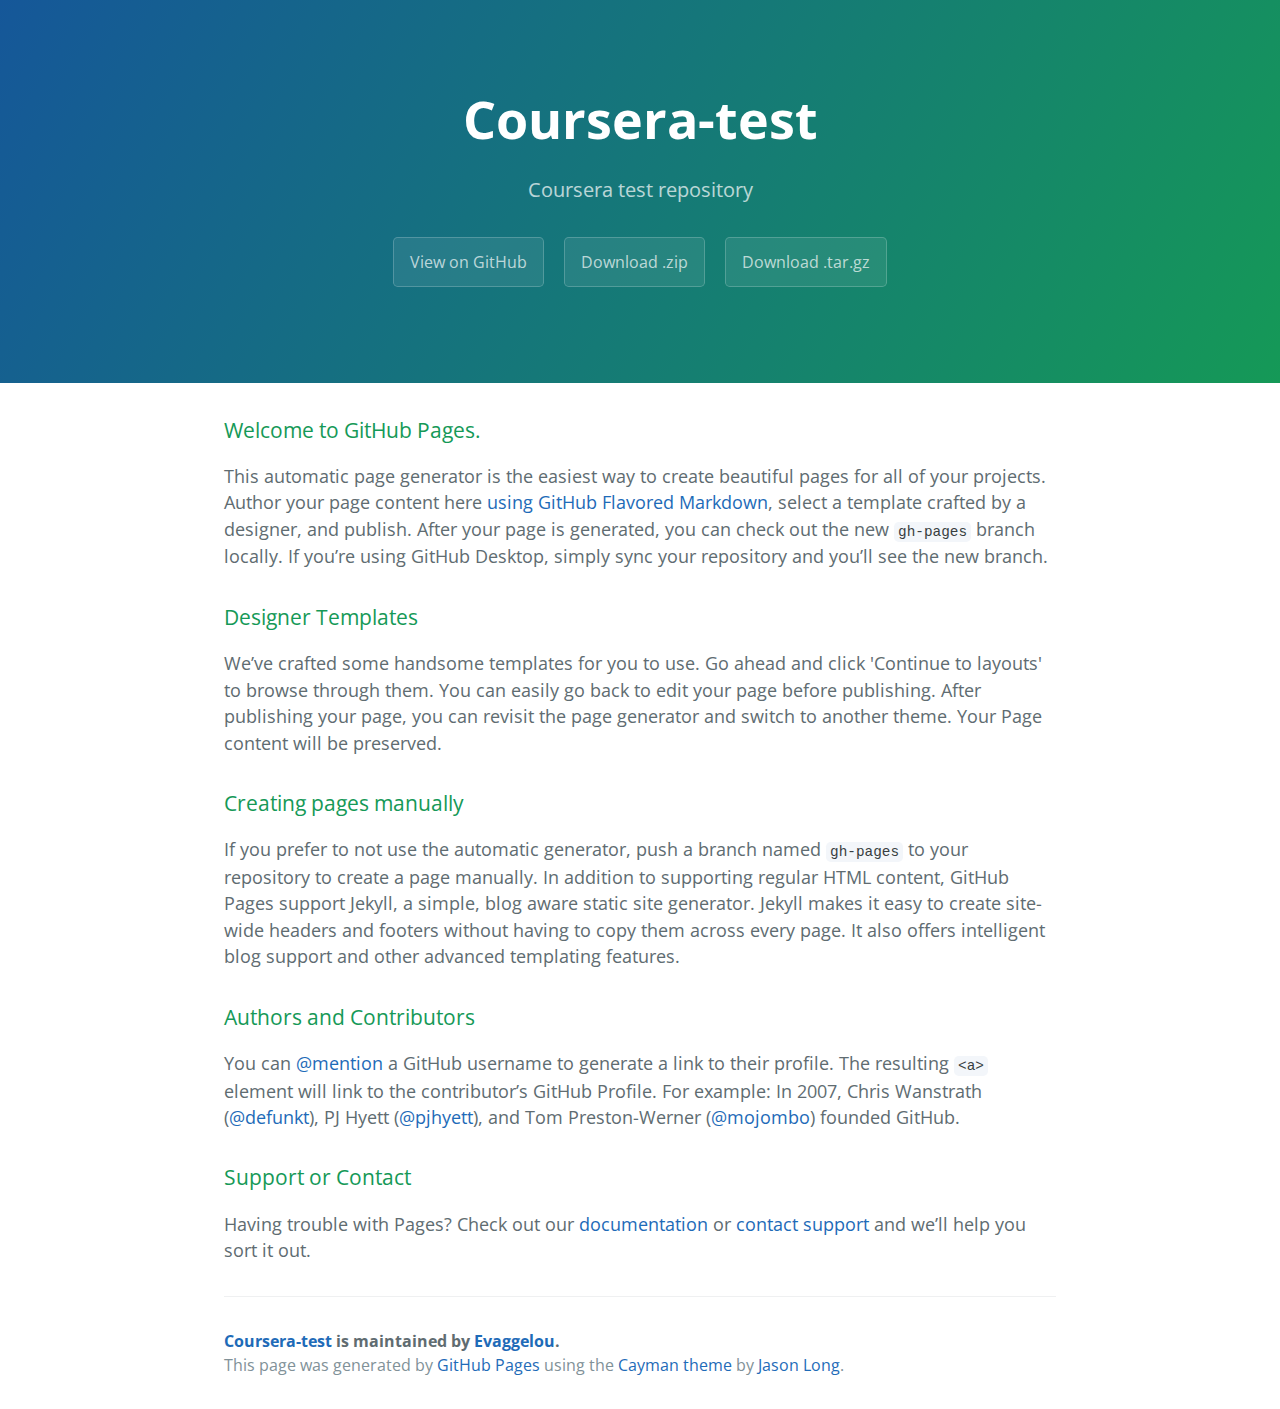
<file: index.html>
<!DOCTYPE html>
<html lang="en-us">
  <head>
    <meta charset="UTF-8">
    <title>Coursera-test by Evaggelou</title>
    <meta name="viewport" content="width=device-width, initial-scale=1">
    <link rel="stylesheet" type="text/css" href="stylesheets/normalize.css" media="screen">
    <link href='https://fonts.googleapis.com/css?family=Open+Sans:400,700' rel='stylesheet' type='text/css'>
    <link rel="stylesheet" type="text/css" href="stylesheets/stylesheet.css" media="screen">
    <link rel="stylesheet" type="text/css" href="stylesheets/github-light.css" media="screen">
  </head>
  <body>
    <section class="page-header">
      <h1 class="project-name">Coursera-test</h1>
      <h2 class="project-tagline">Coursera test repository</h2>
      <a href="https://github.com/Evaggelou/coursera-test" class="btn">View on GitHub</a>
      <a href="https://github.com/Evaggelou/coursera-test/zipball/master" class="btn">Download .zip</a>
      <a href="https://github.com/Evaggelou/coursera-test/tarball/master" class="btn">Download .tar.gz</a>
    </section>

    <section class="main-content">
      <h3>
<a id="welcome-to-github-pages" class="anchor" href="#welcome-to-github-pages" aria-hidden="true"><span aria-hidden="true" class="octicon octicon-link"></span></a>Welcome to GitHub Pages.</h3>

<p>This automatic page generator is the easiest way to create beautiful pages for all of your projects. Author your page content here <a href="https://guides.github.com/features/mastering-markdown/">using GitHub Flavored Markdown</a>, select a template crafted by a designer, and publish. After your page is generated, you can check out the new <code>gh-pages</code> branch locally. If you’re using GitHub Desktop, simply sync your repository and you’ll see the new branch.</p>

<h3>
<a id="designer-templates" class="anchor" href="#designer-templates" aria-hidden="true"><span aria-hidden="true" class="octicon octicon-link"></span></a>Designer Templates</h3>

<p>We’ve crafted some handsome templates for you to use. Go ahead and click 'Continue to layouts' to browse through them. You can easily go back to edit your page before publishing. After publishing your page, you can revisit the page generator and switch to another theme. Your Page content will be preserved.</p>

<h3>
<a id="creating-pages-manually" class="anchor" href="#creating-pages-manually" aria-hidden="true"><span aria-hidden="true" class="octicon octicon-link"></span></a>Creating pages manually</h3>

<p>If you prefer to not use the automatic generator, push a branch named <code>gh-pages</code> to your repository to create a page manually. In addition to supporting regular HTML content, GitHub Pages support Jekyll, a simple, blog aware static site generator. Jekyll makes it easy to create site-wide headers and footers without having to copy them across every page. It also offers intelligent blog support and other advanced templating features.</p>

<h3>
<a id="authors-and-contributors" class="anchor" href="#authors-and-contributors" aria-hidden="true"><span aria-hidden="true" class="octicon octicon-link"></span></a>Authors and Contributors</h3>

<p>You can <a href="https://help.github.com/articles/basic-writing-and-formatting-syntax/#mentioning-users-and-teams" class="user-mention">@mention</a> a GitHub username to generate a link to their profile. The resulting <code>&lt;a&gt;</code> element will link to the contributor’s GitHub Profile. For example: In 2007, Chris Wanstrath (<a href="https://github.com/defunkt" class="user-mention">@defunkt</a>), PJ Hyett (<a href="https://github.com/pjhyett" class="user-mention">@pjhyett</a>), and Tom Preston-Werner (<a href="https://github.com/mojombo" class="user-mention">@mojombo</a>) founded GitHub.</p>

<h3>
<a id="support-or-contact" class="anchor" href="#support-or-contact" aria-hidden="true"><span aria-hidden="true" class="octicon octicon-link"></span></a>Support or Contact</h3>

<p>Having trouble with Pages? Check out our <a href="https://help.github.com/pages">documentation</a> or <a href="https://github.com/contact">contact support</a> and we’ll help you sort it out.</p>

      <footer class="site-footer">
        <span class="site-footer-owner"><a href="https://github.com/Evaggelou/coursera-test">Coursera-test</a> is maintained by <a href="https://github.com/Evaggelou">Evaggelou</a>.</span>

        <span class="site-footer-credits">This page was generated by <a href="https://pages.github.com">GitHub Pages</a> using the <a href="https://github.com/jasonlong/cayman-theme">Cayman theme</a> by <a href="https://twitter.com/jasonlong">Jason Long</a>.</span>
      </footer>

    </section>

  
  </body>
</html>
</file>
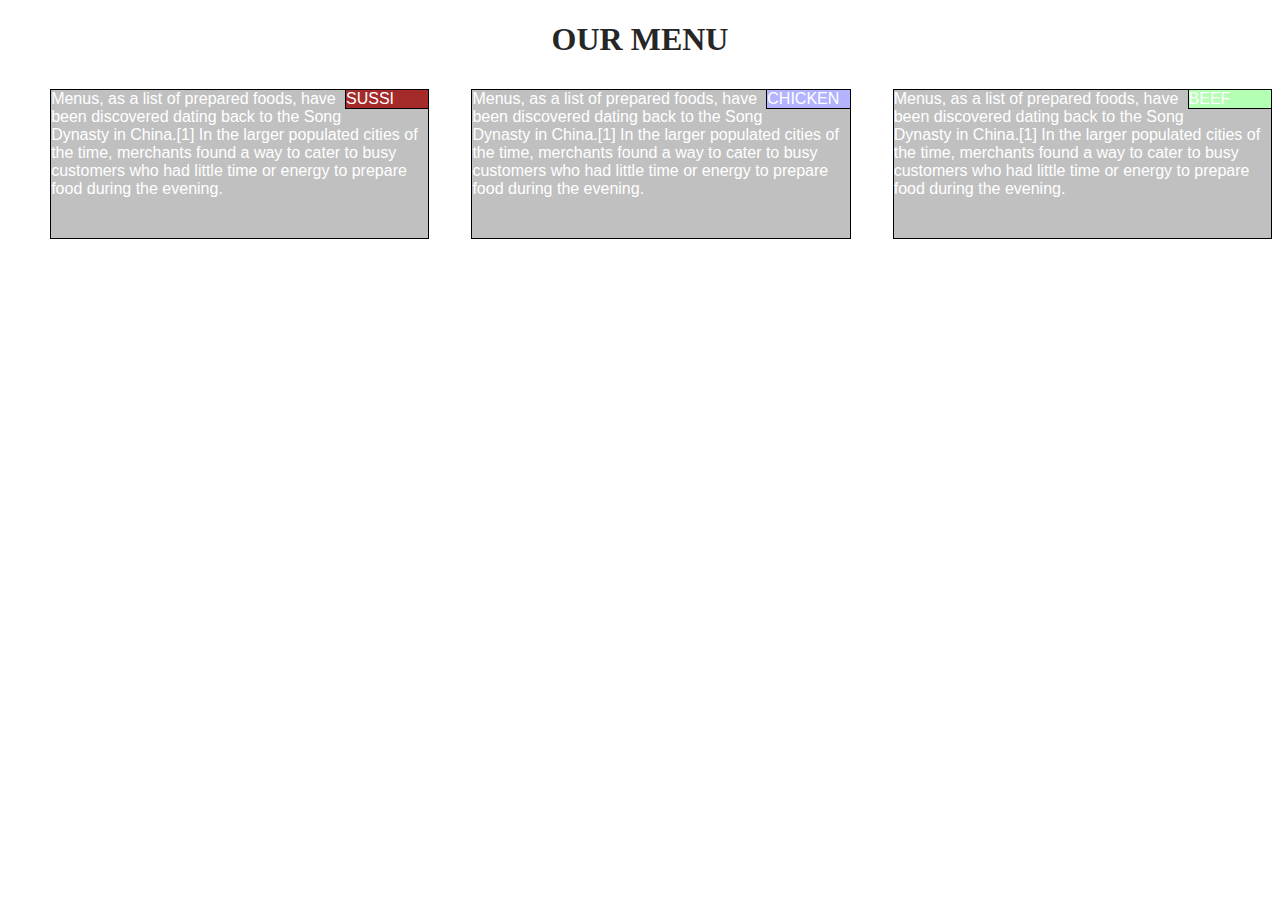
<file: module2-solution/index.html>
<!DOCTYPE html>
<html>
<head>
<link rel="stylesheet" href="external.css">
<meta charset="utf-8">
<meta name="viewport" content="width=device-width, initial-scale=1">
<title>menu</title>
<style>

/********** Base styles **********/


* {
  box-sizing: border-box;
}


#p1 {
  background-color: #A52A2A;
  float: right;
  border: 1px solid black;
  width: 20%;
  height: 20px;
  margin-right: 0;
  margin-left: auto;
  font-family: Helvetica;
  color: white;
  position: relative;
}

#p2 {
  background-color:  #b3b3ff;
  float: right;
  border: 1px solid black;
  width: 20%;
  height: 20px;
  margin-right: 0;
  margin-left: auto;
  font-family: Helvetica;
  color: white;
  position: relative;
}

#p3 {
  background-color:  #b3ffb3;
  float: right;
  border: 1px solid black;
  width: 20%;
  height: 20px;
  margin-right: 0;
  margin-left: auto;
  font-family: Helvetica;
  color: white;
  position: relative;
}


/* Simple Responsive Framework. */
.row {
  width: 100%;
}

/********** Large devices only **********/
@media (min-width: 992px) {
  .col-lg-1, .col-lg-2, .col-lg-3, .col-lg-4, .col-lg-5, .col-lg-6, .col-lg-7, .col-lg-8, .col-lg-9, .col-lg-10, .col-lg-11, .col-lg-12 {
    float: left;
    border: 0px;
    margin: 0px;
    position: relative;
  }
  .col-lg-1 {
    width: 8.33%;
  }
  .col-lg-2 {
    width: 16.66%;
  }
  .col-lg-3 {
    width: 25%;
  }
  .col-lg-4 {
    width: 33.33%;
  }
  .col-lg-5 {
    width: 41.66%;
  }
  .col-lg-6 {
    width: 50%;
  }
  .col-lg-7 {
    width: 58.33%;
  }
  .col-lg-8 {
    width: 66.66%;
  }
  .col-lg-9 {
    width: 74.99%;
  }
  .col-lg-10 {
    width: 83.33%;
  }
  .col-lg-11 {
    width: 91.66%;
  }
  .col-lg-12 {
    width: 100%;
  }
}

/********** Medium devices only **********/
@media (min-width: 768px) and (max-width: 991px) {
  .col-md-1, .col-md-2, .col-md-3, .col-md-4, .col-md-5, .col-md-6, .col-md-7, .col-md-8, .col-md-9, .col-md-10, .col-md-11, .col-md-12 {
    float: left;
    border: 0px;
    margin: 0px;
  }
  .col-md-1 {
    width: 8.33%;
  }
  .col-md-2 {
    width: 16.66%;
  }
  .col-md-3 {
    width: 25%;
  }
  .col-md-4 {
    width: 33.33%;
  }
  .col-md-5 {
    width: 41.66%;
  }
  .col-md-6 {
    width: 50%;
  }
  .col-md-7 {
    width: 58.33%;
  }
  .col-md-8 {
    width: 66.66%;
  }
  .col-md-9 {
    width: 74.99%;
  }
  .col-md-10 {
    width: 83.33%;
  }
  .col-md-11 {
    width: 91.66%;
  }
  .col-md-12 {
    width: 100%;
  }
}

</style>
</head>
<body>
<h1>OUR MENU</h1>

<div class="row">
  <div class="col-lg-4 col-md-6">
  <p id="p1">SUSSI</p>
  <p>Menus, as a list of prepared foods, have been discovered dating back to the Song Dynasty in China.[1] In the larger populated cities of the time, merchants found a way to cater to busy customers who had little time or energy to prepare food during the evening. </p></div>
  <div class="col-lg-4 col-md-6">
  <p id="p2">CHICKEN</p>
  <p>Menus, as a list of prepared foods, have been discovered dating back to the Song Dynasty in China.[1] In the larger populated cities of the time, merchants found a way to cater to busy customers who had little time or energy to prepare food during the evening. </p></div>
  <div class="col-lg-4 col-md-6">
  <p id="p3">BEEF</p>
  <p>Menus, as a list of prepared foods, have been discovered dating back to the Song Dynasty in China.[1] In the larger populated cities of the time, merchants found a way to cater to busy customers who had little time or energy to prepare food during the evening.</p></div>
</div>

</body>
</html>
</file>
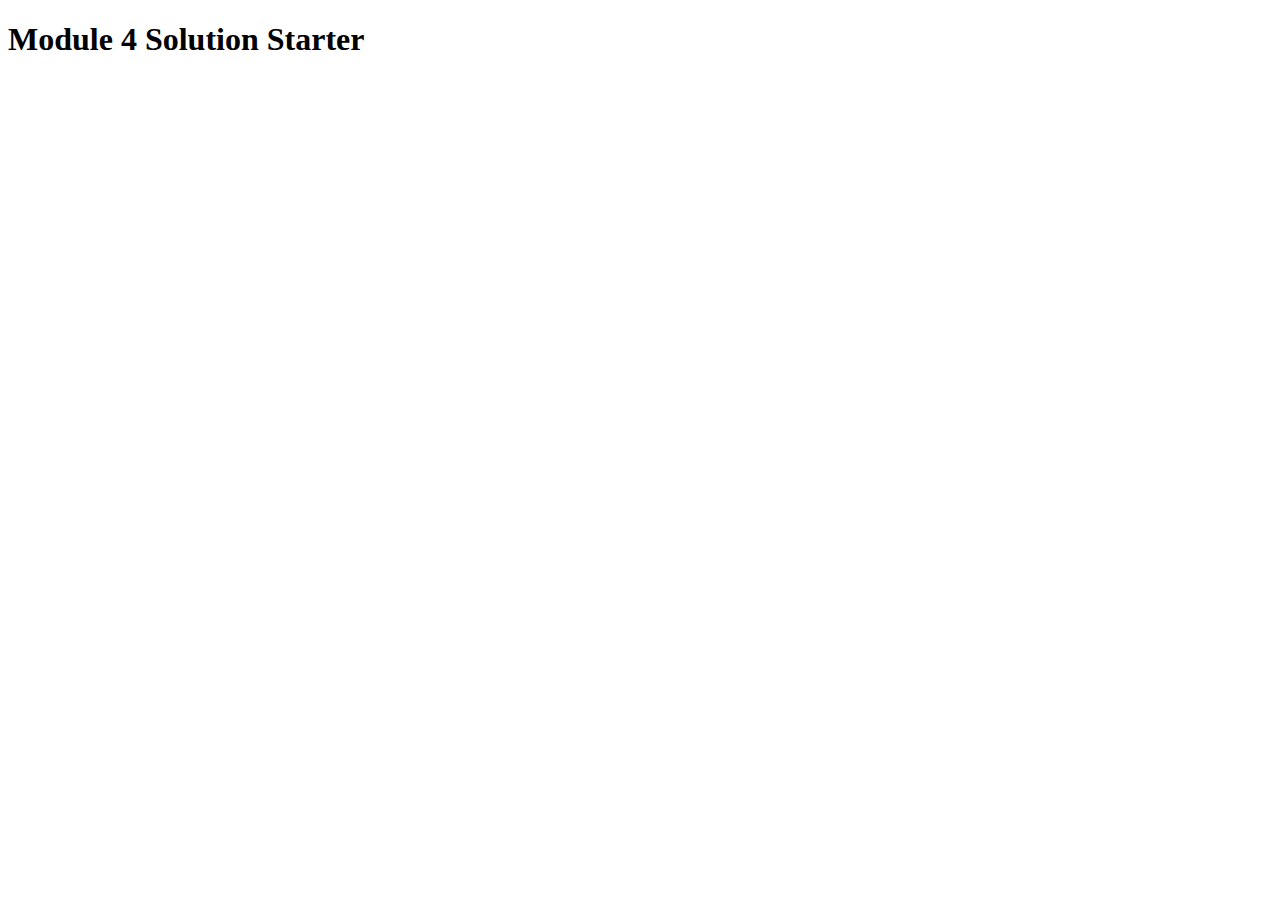
<file: module4-solution/index.html>
<!DOCTYPE html>
<html>
<head>
  <meta charset="utf-8">
  <title>Module 4 Solution Starter</title>
  <script src="SpeakHello.js"></script>
  <script src="SpeakGoodBye.js"></script>
  <script src="script.js"></script>
</head>
<body>
  <h1>Module 4 Solution Starter</h1>
</body>
</html>
</file>
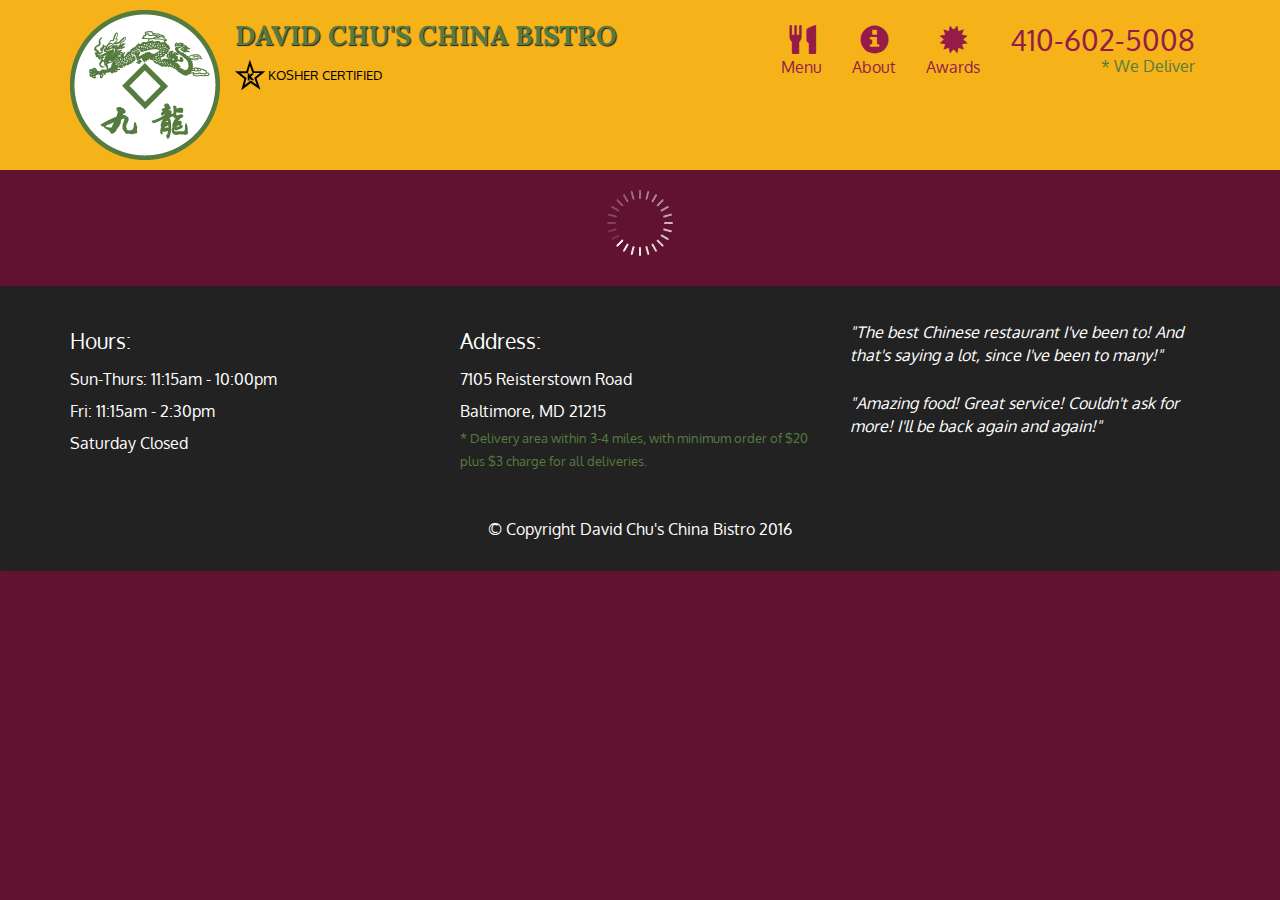
<file: module5-solution/index.html>
<!doctype html>
<html lang="en">
  <head>
    <meta charset="utf-8">
    <meta http-equiv="X-UA-Compatible" content="IE=edge">
    <meta name="viewport" content="width=device-width, initial-scale=1">
    <title>David Chu's China Bistro</title>
    <link rel="stylesheet" href="css/bootstrap.min.css">
    <link rel="stylesheet" href="css/styles.css">
    <link href='https://fonts.googleapis.com/css?family=Oxygen:400,300,700' rel='stylesheet' type='text/css'>
    <link href='https://fonts.googleapis.com/css?family=Lora' rel='stylesheet' type='text/css'>
  </head>
<body>
  <header>
    <nav id="header-nav" class="navbar navbar-default">
      <div class="container">
        <div class="navbar-header">
          <a href="index.html" class="pull-left visible-md visible-lg">
            <div id="logo-img" alt="Logo image"></div>
          </a>

          <div class="navbar-brand">
            <a href="index.html"><h1>David Chu's China Bistro</h1></a>
            <p>
              <img src="images/star-k-logo.png" alt="Kosher certification">
              <span>Kosher Certified</span>
            </p>
          </div>

          <button id="navbarToggle" type="button" class="navbar-toggle collapsed" data-toggle="collapse" data-target="#collapsable-nav" aria-expanded="false">
            <span class="sr-only">Toggle navigation</span>
            <span class="icon-bar"></span>
            <span class="icon-bar"></span>
            <span class="icon-bar"></span>
          </button>
        </div>
        
        <div id="collapsable-nav" class="collapse navbar-collapse">
           <ul id="nav-list" class="nav navbar-nav navbar-right">
            <li id="navHomeButton" class="visible-xs active">
              <a href="index.html">
                <span class="glyphicon glyphicon-home"></span> Home</a>
            </li>
            <li id="navMenuButton">
              <a href="#" onclick="$dc.loadMenuCategories();">
                <span class="glyphicon glyphicon-cutlery"></span><br class="hidden-xs"> Menu</a>
            </li>
            <li>
              <a href="#">
                <span class="glyphicon glyphicon-info-sign"></span><br class="hidden-xs"> About</a>
            </li>
            <li>
              <a href="#">
                <span class="glyphicon glyphicon-certificate"></span><br class="hidden-xs"> Awards</a>
            </li>
            <li id="phone" class="hidden-xs">
              <a href="tel:410-602-5008">
                <span>410-602-5008</span></a><div>* We Deliver</div>
            </li>
          </ul><!-- #nav-list -->
        </div><!-- .collapse .navbar-collapse -->
      </div><!-- .container -->
    </nav><!-- #header-nav -->
  </header>

  <div id="call-btn" class="visible-xs">
    <a class="btn" href="tel:410-602-5008">
    <span class="glyphicon glyphicon-earphone"></span>
    410-602-5008
    </a>
  </div>
  <div id="xs-deliver" class="text-center visible-xs">* We Deliver</div>

  <div id="main-content" class="container"></div>

  <footer class="panel-footer">
    <div class="container">
      <div class="row">
        <section id="hours" class="col-sm-4">
          <span>Hours:</span><br>
          Sun-Thurs: 11:15am - 10:00pm<br>
          Fri: 11:15am - 2:30pm<br>
          Saturday Closed
          <hr class="visible-xs">
        </section>
        <section id="address" class="col-sm-4">
          <span>Address:</span><br>
          7105 Reisterstown Road<br>
          Baltimore, MD 21215
          <p>* Delivery area within 3-4 miles, with minimum order of $20 plus $3 charge for all deliveries.</p>
          <hr class="visible-xs">
        </section>
        <section id="testimonials" class="col-sm-4">
          <p>"The best Chinese restaurant I've been to! And that's saying a lot, since I've been to many!"</p>
          <p>"Amazing food! Great service! Couldn't ask for more! I'll be back again and again!"</p>
        </section>
      </div>
      <div class="text-center">&copy; Copyright David Chu's China Bistro 2016</div>
    </div>
  </footer>

  <!-- jQuery (Bootstrap JS plugins depend on it) -->
  <script src="js/jquery-2.1.4.min.js"></script>
  <script src="js/bootstrap.min.js"></script>
  <script src="js/ajax-utils.js"></script>
  <script src="js/script.js"></script>
</body>
</html>
</file>
<file: stylesheets/stylesheet.css>
* {
  box-sizing: border-box; }

body {
  padding: 0;
  margin: 0;
  font-family: "Open Sans", "Helvetica Neue", Helvetica, Arial, sans-serif;
  font-size: 16px;
  line-height: 1.5;
  color: #606c71; }

a {
  color: #1e6bb8;
  text-decoration: none; }
  a:hover {
    text-decoration: underline; }

.btn {
  display: inline-block;
  margin-bottom: 1rem;
  color: rgba(255, 255, 255, 0.7);
  background-color: rgba(255, 255, 255, 0.08);
  border-color: rgba(255, 255, 255, 0.2);
  border-style: solid;
  border-width: 1px;
  border-radius: 0.3rem;
  transition: color 0.2s, background-color 0.2s, border-color 0.2s; }
  .btn + .btn {
    margin-left: 1rem; }

.btn:hover {
  color: rgba(255, 255, 255, 0.8);
  text-decoration: none;
  background-color: rgba(255, 255, 255, 0.2);
  border-color: rgba(255, 255, 255, 0.3); }

@media screen and (min-width: 64em) {
  .btn {
    padding: 0.75rem 1rem; } }

@media screen and (min-width: 42em) and (max-width: 64em) {
  .btn {
    padding: 0.6rem 0.9rem;
    font-size: 0.9rem; } }

@media screen and (max-width: 42em) {
  .btn {
    display: block;
    width: 100%;
    padding: 0.75rem;
    font-size: 0.9rem; }
    .btn + .btn {
      margin-top: 1rem;
      margin-left: 0; } }

.page-header {
  color: #fff;
  text-align: center;
  background-color: #159957;
  background-image: linear-gradient(120deg, #155799, #159957); }

@media screen and (min-width: 64em) {
  .page-header {
    padding: 5rem 6rem; } }

@media screen and (min-width: 42em) and (max-width: 64em) {
  .page-header {
    padding: 3rem 4rem; } }

@media screen and (max-width: 42em) {
  .page-header {
    padding: 2rem 1rem; } }

.project-name {
  margin-top: 0;
  margin-bottom: 0.1rem; }

@media screen and (min-width: 64em) {
  .project-name {
    font-size: 3.25rem; } }

@media screen and (min-width: 42em) and (max-width: 64em) {
  .project-name {
    font-size: 2.25rem; } }

@media screen and (max-width: 42em) {
  .project-name {
    font-size: 1.75rem; } }

.project-tagline {
  margin-bottom: 2rem;
  font-weight: normal;
  opacity: 0.7; }

@media screen and (min-width: 64em) {
  .project-tagline {
    font-size: 1.25rem; } }

@media screen and (min-width: 42em) and (max-width: 64em) {
  .project-tagline {
    font-size: 1.15rem; } }

@media screen and (max-width: 42em) {
  .project-tagline {
    font-size: 1rem; } }

.main-content :first-child {
  margin-top: 0; }
.main-content img {
  max-width: 100%; }
.main-content h1, .main-content h2, .main-content h3, .main-content h4, .main-content h5, .main-content h6 {
  margin-top: 2rem;
  margin-bottom: 1rem;
  font-weight: normal;
  color: #159957; }
.main-content p {
  margin-bottom: 1em; }
.main-content code {
  padding: 2px 4px;
  font-family: Consolas, "Liberation Mono", Menlo, Courier, monospace;
  font-size: 0.9rem;
  color: #383e41;
  background-color: #f3f6fa;
  border-radius: 0.3rem; }
.main-content pre {
  padding: 0.8rem;
  margin-top: 0;
  margin-bottom: 1rem;
  font: 1rem Consolas, "Liberation Mono", Menlo, Courier, monospace;
  color: #567482;
  word-wrap: normal;
  background-color: #f3f6fa;
  border: solid 1px #dce6f0;
  border-radius: 0.3rem; }
  .main-content pre > code {
    padding: 0;
    margin: 0;
    font-size: 0.9rem;
    color: #567482;
    word-break: normal;
    white-space: pre;
    background: transparent;
    border: 0; }
.main-content .highlight {
  margin-bottom: 1rem; }
  .main-content .highlight pre {
    margin-bottom: 0;
    word-break: normal; }
.main-content .highlight pre, .main-content pre {
  padding: 0.8rem;
  overflow: auto;
  font-size: 0.9rem;
  line-height: 1.45;
  border-radius: 0.3rem; }
.main-content pre code, .main-content pre tt {
  display: inline;
  max-width: initial;
  padding: 0;
  margin: 0;
  overflow: initial;
  line-height: inherit;
  word-wrap: normal;
  background-color: transparent;
  border: 0; }
  .main-content pre code:before, .main-content pre code:after, .main-content pre tt:before, .main-content pre tt:after {
    content: normal; }
.main-content ul, .main-content ol {
  margin-top: 0; }
.main-content blockquote {
  padding: 0 1rem;
  margin-left: 0;
  color: #819198;
  border-left: 0.3rem solid #dce6f0; }
  .main-content blockquote > :first-child {
    margin-top: 0; }
  .main-content blockquote > :last-child {
    margin-bottom: 0; }
.main-content table {
  display: block;
  width: 100%;
  overflow: auto;
  word-break: normal;
  word-break: keep-all; }
  .main-content table th {
    font-weight: bold; }
  .main-content table th, .main-content table td {
    padding: 0.5rem 1rem;
    border: 1px solid #e9ebec; }
.main-content dl {
  padding: 0; }
  .main-content dl dt {
    padding: 0;
    margin-top: 1rem;
    font-size: 1rem;
    font-weight: bold; }
  .main-content dl dd {
    padding: 0;
    margin-bottom: 1rem; }
.main-content hr {
  height: 2px;
  padding: 0;
  margin: 1rem 0;
  background-color: #eff0f1;
  border: 0; }

@media screen and (min-width: 64em) {
  .main-content {
    max-width: 64rem;
    padding: 2rem 6rem;
    margin: 0 auto;
    font-size: 1.1rem; } }

@media screen and (min-width: 42em) and (max-width: 64em) {
  .main-content {
    padding: 2rem 4rem;
    font-size: 1.1rem; } }

@media screen and (max-width: 42em) {
  .main-content {
    padding: 2rem 1rem;
    font-size: 1rem; } }

.site-footer {
  padding-top: 2rem;
  margin-top: 2rem;
  border-top: solid 1px #eff0f1; }

.site-footer-owner {
  display: block;
  font-weight: bold; }

.site-footer-credits {
  color: #819198; }

@media screen and (min-width: 64em) {
  .site-footer {
    font-size: 1rem; } }

@media screen and (min-width: 42em) and (max-width: 64em) {
  .site-footer {
    font-size: 1rem; } }

@media screen and (max-width: 42em) {
  .site-footer {
    font-size: 0.9rem; } }
</file>
<file: stylesheets/github-light.css>
/*
The MIT License (MIT)

Copyright (c) 2016 GitHub, Inc.

Permission is hereby granted, free of charge, to any person obtaining a copy
of this software and associated documentation files (the "Software"), to deal
in the Software without restriction, including without limitation the rights
to use, copy, modify, merge, publish, distribute, sublicense, and/or sell
copies of the Software, and to permit persons to whom the Software is
furnished to do so, subject to the following conditions:

The above copyright notice and this permission notice shall be included in all
copies or substantial portions of the Software.

THE SOFTWARE IS PROVIDED "AS IS", WITHOUT WARRANTY OF ANY KIND, EXPRESS OR
IMPLIED, INCLUDING BUT NOT LIMITED TO THE WARRANTIES OF MERCHANTABILITY,
FITNESS FOR A PARTICULAR PURPOSE AND NONINFRINGEMENT. IN NO EVENT SHALL THE
AUTHORS OR COPYRIGHT HOLDERS BE LIABLE FOR ANY CLAIM, DAMAGES OR OTHER
LIABILITY, WHETHER IN AN ACTION OF CONTRACT, TORT OR OTHERWISE, ARISING FROM,
OUT OF OR IN CONNECTION WITH THE SOFTWARE OR THE USE OR OTHER DEALINGS IN THE
SOFTWARE.

*/

.pl-c /* comment */ {
  color: #969896;
}

.pl-c1 /* constant, variable.other.constant, support, meta.property-name, support.constant, support.variable, meta.module-reference, markup.raw, meta.diff.header */,
.pl-s .pl-v /* string variable */ {
  color: #0086b3;
}

.pl-e /* entity */,
.pl-en /* entity.name */ {
  color: #795da3;
}

.pl-smi /* variable.parameter.function, storage.modifier.package, storage.modifier.import, storage.type.java, variable.other */,
.pl-s .pl-s1 /* string source */ {
  color: #333;
}

.pl-ent /* entity.name.tag */ {
  color: #63a35c;
}

.pl-k /* keyword, storage, storage.type */ {
  color: #a71d5d;
}

.pl-s /* string */,
.pl-pds /* punctuation.definition.string, string.regexp.character-class */,
.pl-s .pl-pse .pl-s1 /* string punctuation.section.embedded source */,
.pl-sr /* string.regexp */,
.pl-sr .pl-cce /* string.regexp constant.character.escape */,
.pl-sr .pl-sre /* string.regexp source.ruby.embedded */,
.pl-sr .pl-sra /* string.regexp string.regexp.arbitrary-repitition */ {
  color: #183691;
}

.pl-v /* variable */ {
  color: #ed6a43;
}

.pl-id /* invalid.deprecated */ {
  color: #b52a1d;
}

.pl-ii /* invalid.illegal */ {
  color: #f8f8f8;
  background-color: #b52a1d;
}

.pl-sr .pl-cce /* string.regexp constant.character.escape */ {
  font-weight: bold;
  color: #63a35c;
}

.pl-ml /* markup.list */ {
  color: #693a17;
}

.pl-mh /* markup.heading */,
.pl-mh .pl-en /* markup.heading entity.name */,
.pl-ms /* meta.separator */ {
  font-weight: bold;
  color: #1d3e81;
}

.pl-mq /* markup.quote */ {
  color: #008080;
}

.pl-mi /* markup.italic */ {
  font-style: italic;
  color: #333;
}

.pl-mb /* markup.bold */ {
  font-weight: bold;
  color: #333;
}

.pl-md /* markup.deleted, meta.diff.header.from-file */ {
  color: #bd2c00;
  background-color: #ffecec;
}

.pl-mi1 /* markup.inserted, meta.diff.header.to-file */ {
  color: #55a532;
  background-color: #eaffea;
}

.pl-mdr /* meta.diff.range */ {
  font-weight: bold;
  color: #795da3;
}

.pl-mo /* meta.output */ {
  color: #1d3e81;
}
</file>
<file: module2-solution/external.css>
h1 {
    text-align: center;
    text-transform: uppercase;
    color: #262626;
     margin-bottom: 15px;
}

p {
  border: 1px solid black;
  background-color: #c0c0c0;
  width: 90%;
  height: 150px;
  margin-right: 0;
  margin-left: auto;
  font-family: Helvetica;
  color: white;
}
</file>
<file: module5-solution/css/styles.css>
body {
  font-size: 16px;
  color: #fff;
  background-color: #61122f;
  font-family: 'Oxygen', sans-serif;
}

/** HEADER **/
#header-nav {
  background-color: #f6b319;
  border-radius: 0;
  border: 0;
}

#logo-img {
  background: url('../images/restaurant-logo_large.png') no-repeat;
  width: 150px;
  height: 150px;
  margin: 10px 15px 10px 0;
}

.navbar-brand {
  padding-top: 25px;
}
.navbar-brand h1 { /* Restaurant name */
  font-family: 'Lora', serif;
  color: #557c3e;
  font-size: 1.5em;
  text-transform: uppercase;
  font-weight: bold;
  text-shadow: 1px 1px 1px #222;
  margin-top: 0;
  margin-bottom: 0;
  line-height: .75;
}
.navbar-brand a:hover, .navbar-brand a:focus {
  text-decoration: none;
}
.navbar-brand p { /* Kosher cert */
  color: #000;
  text-transform: uppercase;
  font-size: .7em;
  margin-top: 15px;
}
.navbar-brand p span { /* Star-K */
  vertical-align: middle;
}

#nav-list {
  margin-top: 10px;
}
#nav-list a {
  color: #951C49;
  text-align: center;
}
#nav-list a:hover {
  background: #E7E7E7;
}
#nav-list a span {
  font-size: 1.8em;
}

#phone {
  margin-top: 5px;
}
#phone a { /* Phone number */
  text-align: right;
  padding-bottom: 0;
}
#phone div { /* We Deliver */
  color: #557c3e;
  text-align: right;
  padding-right: 15px;
}

.navbar-header button.navbar-toggle, .navbar-header .icon-bar {
  border: 1px solid #61122f;
}
.navbar-header button.navbar-toggle {
  clear: both;
  margin-top: -30px;
}
/* END HEADER */

/* FOOTER */
.panel-footer {
  margin-top: 30px;
  padding-top: 35px;
  padding-bottom: 30px;
  background-color: #222;
  border-top: 0;
}
.panel-footer div.row {
  margin-bottom: 35px;
}
#hours, #address {
  line-height: 2;
}
#hours > span, #address > span {
  font-size: 1.3em;
}
#address p {
  color: #557c3e;
  font-size: .8em;
  line-height: 1.8;
}
#testimonials {
  font-style: italic;
}
#testimonials p:nth-child(2) {
  margin-top: 25px;
}
/* END FOOTER */



/* HOME PAGE */
.container .jumbotron {
  box-shadow: 0 0 50px #3F0C1F;
  border: 2px solid #3F0C1F;
}

#menu-tile, #specials-tile, #map-tile {
  height: 250px;
  width: 100%;
  margin-bottom: 15px;
  position: relative;
  border: 2px solid #3F0C1F;
  overflow: hidden;
}
#menu-tile:hover, #specials-tile:hover, #map-tile:hover {
  box-shadow: 0 1px 5px 1px #cccccc;
}
#menu-tile {
  background: url('../images/menu-tile.jpg') no-repeat;
  background-position: center;
}
#specials-tile {
  background: url('../images/specials-tile.jpg') no-repeat;
  background-position: center;
}
#menu-tile span, #specials-tile span, #map-tile span {
  position: absolute;
  bottom: 0;
  right: 0;
  width: 100%;
  text-align: center;
  font-size: 1.6em;
  text-transform: uppercase;
  background-color: #000;
  color: #fff;
  opacity: .8;
}
/* END HOME PAGE */

/* MENU CATEGORIES PAGE */
.category-tile { 
  position: relative;
  border: 2px solid #3F0C1F;
  overflow: hidden;
  width: 200px;
  height: 200px;
  margin: 0 auto 15px;
}
.category-tile span {
  position: absolute;
  bottom: 0;
  right: 0;
  width: 100%;
  text-align: center;
  font-size: 1.2em;
  text-transform: uppercase;
  background-color: #000;
  color: #fff;
  opacity: .8;
}
.category-tile:hover {
  box-shadow: 0 1px 5px 1px #cccccc;
}

#menu-categories-title + div {
  margin-bottom: 50px;
}
/* END MENU CATEGORIES PAGE */

/* SINGLE CATEGORY PAGE */
.menu-item-tile {
  margin-bottom: 25px;
}
.menu-item-tile hr {
  width: 80%;
}
.menu-item-tile .menu-item-price {
  font-size: 1.1em;
  text-align: right;
  margin-top: -15px;
  margin-right: -15px;
}
.menu-item-tile .menu-item-price span {
  font-size: .6em;
}
.menu-item-photo {
  position: relative;
  border: 2px solid #3F0C1F; 
  overflow: hidden;
  padding: 0;
  margin-right: -15px;
  margin-left: auto;
  margin-bottom: 20px;
  max-width: 250px;
}
.menu-item-photo div {
  position: absolute;
  bottom: 0;
  right: 0;
  width: 80px;
  background-color: #557c3e;
  text-align: center;
}
.menu-item-description {
  padding-right: 30px;
}
h3.menu-item-title {
  margin: 0 0 10px;
}
.menu-item-details {
  font-size: .9em;
  font-style: italic;
}
/* END SINGLE CATEGORY PAGE */


/********** Large devices only **********/
@media (min-width: 1200px) {
  .container .jumbotron {
    background: url('../images/jumbotron_1200.jpg') no-repeat;
    height: 675px;
  }
}

/********** Medium devices only **********/
@media (min-width: 992px) and (max-width: 1199px) {
  /* Header */
  #logo-img {
    background: url('../images/restaurant-logo_medium.png') no-repeat;
    width: 100px;
    height: 100px;
    margin: 5px 5px 5px 0;
  }
  /* End Header */

  /* Home Page */
  .container .jumbotron {
    background: url('../images/jumbotron_992.jpg') no-repeat;
    height: 558px;
  }
  /* End Home Page */
}

/********** Small devices only **********/
@media (min-width: 768px) and (max-width: 991px) {
  /* Home Page */
  .container .jumbotron {
    background: url('../images/jumbotron_768.jpg') no-repeat;
    height: 432px;
  }
  /* End Home Page */
}

/********** Extra small devices only **********/
@media (max-width: 767px) {
  /* Header */
  .navbar-brand {
    padding-top: 10px;
    height: 80px;
  }
  .navbar-brand h1 { /* Restaurant name */
    padding-top: 10px;
    font-size: 5vw; /* 1vw = 1% of viewport width */
  }
  .navbar-brand p { /* Kosher cert */
    font-size: .6em;
    margin-top: 12px;
  }
  .navbar-brand p img { /* Star-K */
    height: 20px;
  }

  #collapsable-nav a { /* Collapsed nav menu text */
    font-size: 1.2em;
  }
  #collapsable-nav a span { /* Collapsed nav menu glyph */
    font-size: 1em;
    margin-right: 5px;
  }

  #call-btn > a {
    font-size: 1.5em;
    display: block;
    margin: 0 20px;
    padding: 10px;
    border: 2px solid #fff;
    background-color: #f6b319;
    color: #951c49;
  }
  #xs-deliver {
    margin-top: 5px;
    font-size: .7em;
    letter-spacing: .1em;
    text-transform: uppercase;
  }
  /* End Header */

  /* Footer */
  .panel-footer section {
    margin-bottom: 30px;
    text-align: center;
  }
  .panel-footer section:nth-child(3) {
    margin-bottom: 0; /* margin already exists on the whole row */
  }
  .panel-footer section hr {
    width: 50%;
  }
  /* End Footer */

  /* Home Page */
  .container .jumbotron {
    margin-top: 30px;
    padding: 0;
  }
  #menu-tile, #specials-tile {
    width: 360px;
    margin: 0 auto 15px;
  }

  .menu-item-photo {
    margin-right: auto;
  }
  .menu-item-tile .menu-item-price {
    text-align: center;
  }
  .menu-item-description {
    text-align: center;;
  }
}


/********** Super extra small devices Only :-) (e.g., iPhone 4) **********/
@media (max-width: 479px) {
  /* Header */
  .navbar-brand h1 { /* Restaurant name */
    padding-top: 5px;
    font-size: 6vw;
  }
  /* End Header */
  
  /* Home page */
  #menu-tile, #specials-tile {
    width: 280px;
    margin: 0 auto 15px;
  }

  .col-xxs-12 {
    position: relative;
    min-height: 1px;
    padding-right: 15px;
    padding-left: 15px;
    float: left;
    width: 100%;
  }
}
</file>
